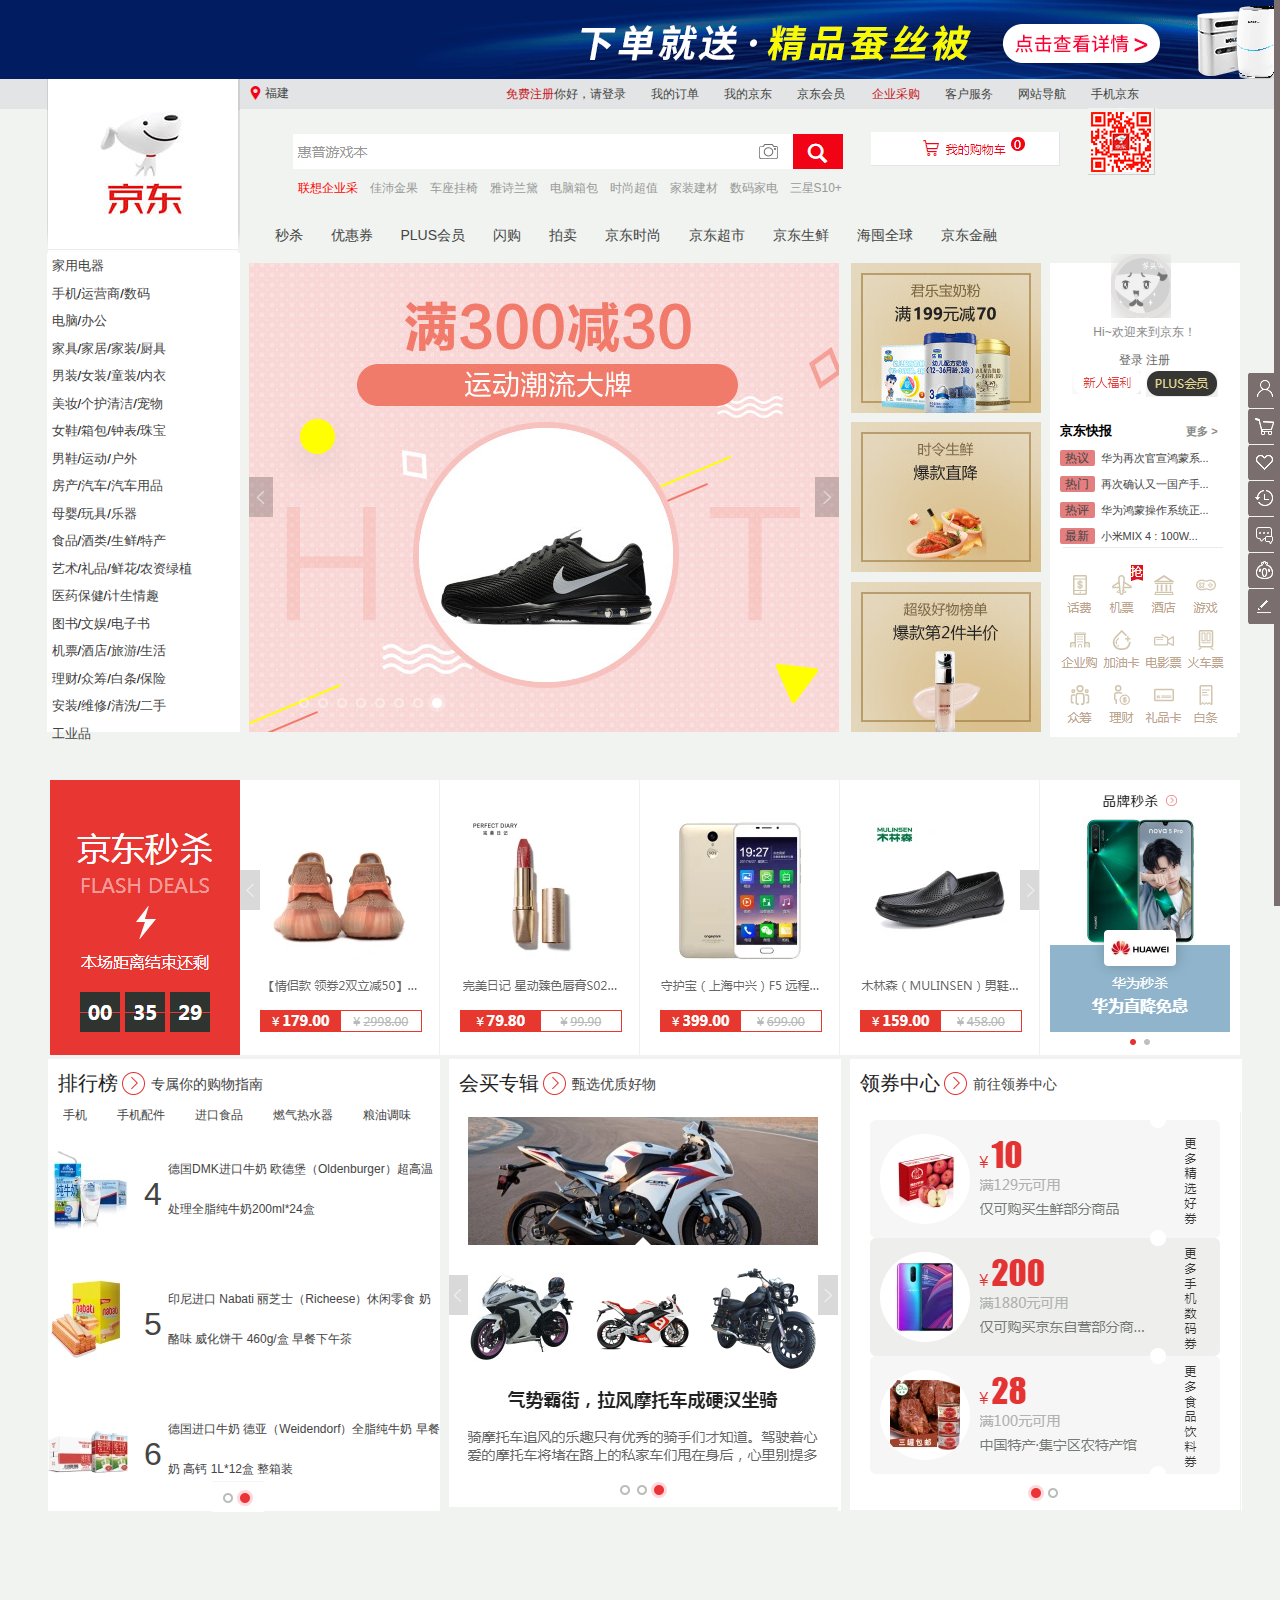
<file: JD/index.html>
<!DOCTYPE html>
<html lang="en">

<head>
    <meta charset="UTF-8">
    <meta name="viewport" content="width=device-width, initial-scale=1.0">
    <meta http-equiv="X-UA-Compatible" content="ie=edge">
    <title>京东</title>
    <link rel="stylesheet" href="content/index.css">
    <link rel="stylesheet" href="content/reset.css">
    <link rel="icon" href="images/favicon.ico">
</head>

<body>
    <div class="jd-ctn">
        <div class="header-img"><a href=""><img src="images/top_3.png" alt=""></a></div>
        <div class="jd-toolbar">
            <div class="jd-toolbar-tabs">
                <div class="jd-toolbar-tab">

                    <i class="tab-1"></i>
                    <i class="tab-tip"></i>

                    <em class="tab-text">京东会员 &nbsp;&nbsp;&nbsp;&nbsp;&nbsp;&nbsp;&nbsp;&nbsp;&nbsp;&nbsp;&nbsp;</em>
                    <span class="tab-sub"></span>
                    <div class="tabs-tip">

                    </div>
                </div>

                <div class="jd-toolbar-tab"><i class="tab-2"></i></div>
                <div class="jd-toolbar-tab"><i class="tab-3"></i></div>
                <div class="jd-toolbar-tab"><i class="tab-4"></i></div>
                <div class="jd-toolbar-tab"><i class="tab-5"></i></div>
                <div class="jd-toolbar-tab"><i class="tab-6"></i></div>
                <div class="jd-toolbar-tab"><i class="tab-7"></i></div>
            </div>
        </div>
        <div class="header">
            <div class="header-nav">
                <div class="nav-city ">
                    <ul class="top-left clearfix">
                        <!-- <li><span class="left-sp2"></span></li> -->
                        <li><span class="left-sp2"></span><span class="left-sp1"></span>
                            <a href="">福建</a></li>
                    </ul>
                </div>
                <div class="nav-r">
                    <ul class="top-right clearfix">
                        <li><a href="login.html">你好，请登录</a>
                            <a href="register.html"><span class="free-reg">免费注册</span></a></li>
                        <li><a href="">我的订单</a></li>
                        <li><a href="">我的京东</a></li>
                        <li><a href="">京东会员</a></li>
                        <li><a class="tr-a1" href="">企业采购</a></li>
                        <li><a href="">客户服务</a></li>
                        <li><a href="">网站导航</a></li>
                        <li class="clearfix">
                            <div class="tr-dv1 clearfix"><a class="tr-a2" href="">手机京东</a>
                                <div>

                        </li>

                    </ul>
                    <ul class="nav-m clearfix">
                        <li><span class="tr-sp1">

                            </span></li>
                        <li>
                            <span class="tr-sp2"><a href="shoppingcar.html"></a></span>
                        </li>
                        <li>
                            <span class="tr-sp3"></span>
                        </li>
                    </ul>
                    <br>
                    <br>
                    <ul class="nav-sp clearfix">
                        <li><a style="color: red" href="">联想企业采</a></li>
                        <li><a href="">佳沛金果</a></li>
                        <li><a href="">车座挂椅</a></li>
                        <li><a href="">雅诗兰黛</a></li>
                        <li><a href="">电脑箱包</a></li>
                        <li><a href="">时尚超值</a></li>
                        <li><a href="">家装建材</a></li>
                        <li><a href="">数码家电</a></li>
                        <li><a href="">三星S10+</a></li>

                    </ul>
                    <ul class="nav-shop clearfix">
                        <li><a href="">秒杀</a></li>
                        <li><a href="">优惠券</a></li>
                        <li><a href="">PLUS会员</a></li>
                        <li><a href="">闪购</a></li>
                        <li><a href="">拍卖</a></li>
                        <li><a href="">京东时尚</a></li>
                        <li><a href="">京东超市</a></li>
                        <li><a href="">京东生鲜</a></li>
                        <li><a href="">海囤全球</a></li>
                        <li><a href="">京东金融</a></li>
                    </ul>
                </div>
            </div>
        </div>
        <div class="jd-body">
            <div class="body-nav">
                <div><a>家用电器</a></div>
                <div><a>手机</a>/<a>运营商</a>/<a>数码</a></div>
                <div><a>电脑</a>/<a>办公</a></div>
                <div><a>家具</a>/<a>家居</a>/<a>家装</a>/<a>厨具</a></div>
                <div><a>男装</a>/<a>女装</a>/<a>童装</a>/<a>内衣</a></div>
                <div><a>美妆</a>/<a>个护清洁</a>/<a>宠物</a></div>
                <div><a>女鞋</a>/<a>箱包</a>/<a>钟表</a>/<a>珠宝</a></div>
                <div><a>男鞋</a>/<a>运动</a>/<a>户外</a></div>
                <div><a>房产</a>/<a>汽车</a>/<a>汽车用品</a></div>
                <div><a>母婴</a>/<a>玩具</a>/<a>乐器</a></div>
                <div><a>食品</a>/<a>酒类</a>/<a>生鲜</a>/<a>特产</a></div>
                <div><a>艺术</a>/<a>礼品</a>/<a>鲜花</a>/<a>农资绿植</a></div>
                <div><a>医药保健</a>/<a>计生情趣</a></div>
                <div><a>图书</a>/<a>文娱</a>/<a>电子书</a></div>
                <div><a>机票</a>/<a>酒店</a>/<a>旅游</a>/<a>生活</a></div>
                <div><a>理财</a>/<a>众筹</a>/<a>白条</a>/<a>保险</a></div>
                <div><a>安装</a>/<a>维修</a>/<a>清洗</a>/<a>二手</a></div>
                <div><a href="">工业品</a></div>
            </div>
            <div class="body-img">
                <span class="by-sp1"><a href=""></a></span>
            </div>
            <div class="body-r">
                <ul class="r-ul1">
                    <li><span class="ul1-sp1"><a href=""></a></span></li>
                    <li><span class="ul1-sp2"><a href=""></a></span></li>
                    <li><span class="ul1-sp3"><a href=""></a></span></li>
                </ul>
            </div>
            <div class="body-login">
                <div class="bl-header  clearfix">
                    <span class="bl-sp1"><a href=""></a></span>
                    <div class="bl-dv3">Hi~欢迎来到京东！</div>
                    <div class="bl-dv1"><a href="login.html">登录</a> <a href="register.html">注册</a></div>
                    <div class="bl-dv2"><span class="bl-sp2"><a href=""></a></span><span class="bl-sp3"><a
                                href=""></a></span></div>
                </div>
                <div class="bl-body">
                    <div class="bb-dv1">京东快报 <span class="bb-sp1"><a href="">更多&nbsp;></a></span></div>
                    <ul class="bb-ul1">
                        <li><span class="news_tag"><a href="">热议</a></span><span class="bb-sp6"><a
                                    href="">华为再次官宣鸿蒙系...</a></span></li>
                        <li><span class="news_tag"><a href="">热门</a></span><span class="bb-sp6"><a
                                    href="">再次确认又一国产手...</a></span></li>
                        <li><span class="news_tag"><a href="">热评</a></span><span class="bb-sp6"><a
                                    href="">华为鸿蒙操作系统正...</a></span></li>
                        <li><span class="news_tag"><a href="">最新</a></span><span class="bb-sp6"><a
                                    href="">小米MIX&nbsp;4&nbsp;:&nbsp;100W...</a></span></li>
                    </ul>
                </div>
                <div class="bl-footer ">
                    <div class="bf-dv1 "><span class="bf-sp1"><a href=""></a></span></div>
                </div>
            </div>

        </div>
        <div class="jd-main">
            <div class="jm-body">
                <span class="jm-ms"><a href=""></a></span>
            </div>
        </div>
        <div class="jd-main2 clearfix">

            <div class="box-1">
                <a class="box_hd_lk clearfix" href="">
                    <h3 class="box_tit">排行榜</h3>
                    <span class="box_hd_arrow"></span>
                    <span class="box_subtit">专属你的购物指南</span>
                </a>
                <div class="tb-dv1">
                    <ul class="tb-ul1 clearfix">
                        <li><a href="">手机</a></li>
                        <li><a href="">手机配件</a></li>
                        <li><a href="">进口食品</a></li>
                        <li><a href="">燃气热水器</a></li>
                        <li><a href="">粮油调味</a></li>
                    </ul>
                </div>
                <div class="tb-dv2">
                    <ul class="tb-ul2">
                        <li class="clearfix"><a href=""><span class="ul2-sp1"></span>
                                <span class="tb-number">4</span>
                                德国DMK进口牛奶
                                欧德堡（Oldenburger）超高温处理全脂纯牛奶200ml*24盒</a></li>
                        <li class="clearfix"><a href=""><span class="ul2-sp2"></span>
                                <span class="tb-number">5</span>
                                印尼进口 Nabati 丽芝士（Richeese）休闲零食
                                奶酪味 威化饼干 460g/盒
                                早餐下午茶</a></li>
                        <li class="clearfix"><a href=""><span class="ul2-sp3"></span>
                                <span class="tb-number">6</span>
                                德国进口牛奶 德亚（Weidendorf）全脂纯牛奶 早餐奶
                                高钙 1L*12盒 整箱装</a>
                        </li>
                        <li class="clearfix"><span class="ul2-sp4"></span></li>
                    </ul>
                </div>
            </div>
            <div class="box-2">
                <a class="box_hd_lk clearfix" href="">
                    <h3 class="box_tit">会买专辑</h3>
                    <span class="box_hd_arrow"></span>
                    <span class="box_subtit">甄选优质好物</span>
                </a>
                <div class="b2-dv1">
                    <span class="b2-sp1"><a href=""></a></span>
                </div>
            </div>
            <div class="box-3">
                <a class="box_hd_lk clearfix" href="">
                    <h3 class="box_tit">领券中心</h3>
                    <span class="box_hd_arrow"></span>
                    <span class="box_subtit">前往领券中心</span>
                </a>
                <div class="b3-dv1">
                    <span class="b3-sp1"><a href=""></a></span>

                </div>
            </div>

        </div>

    </div>
</body>

</html>
</file>
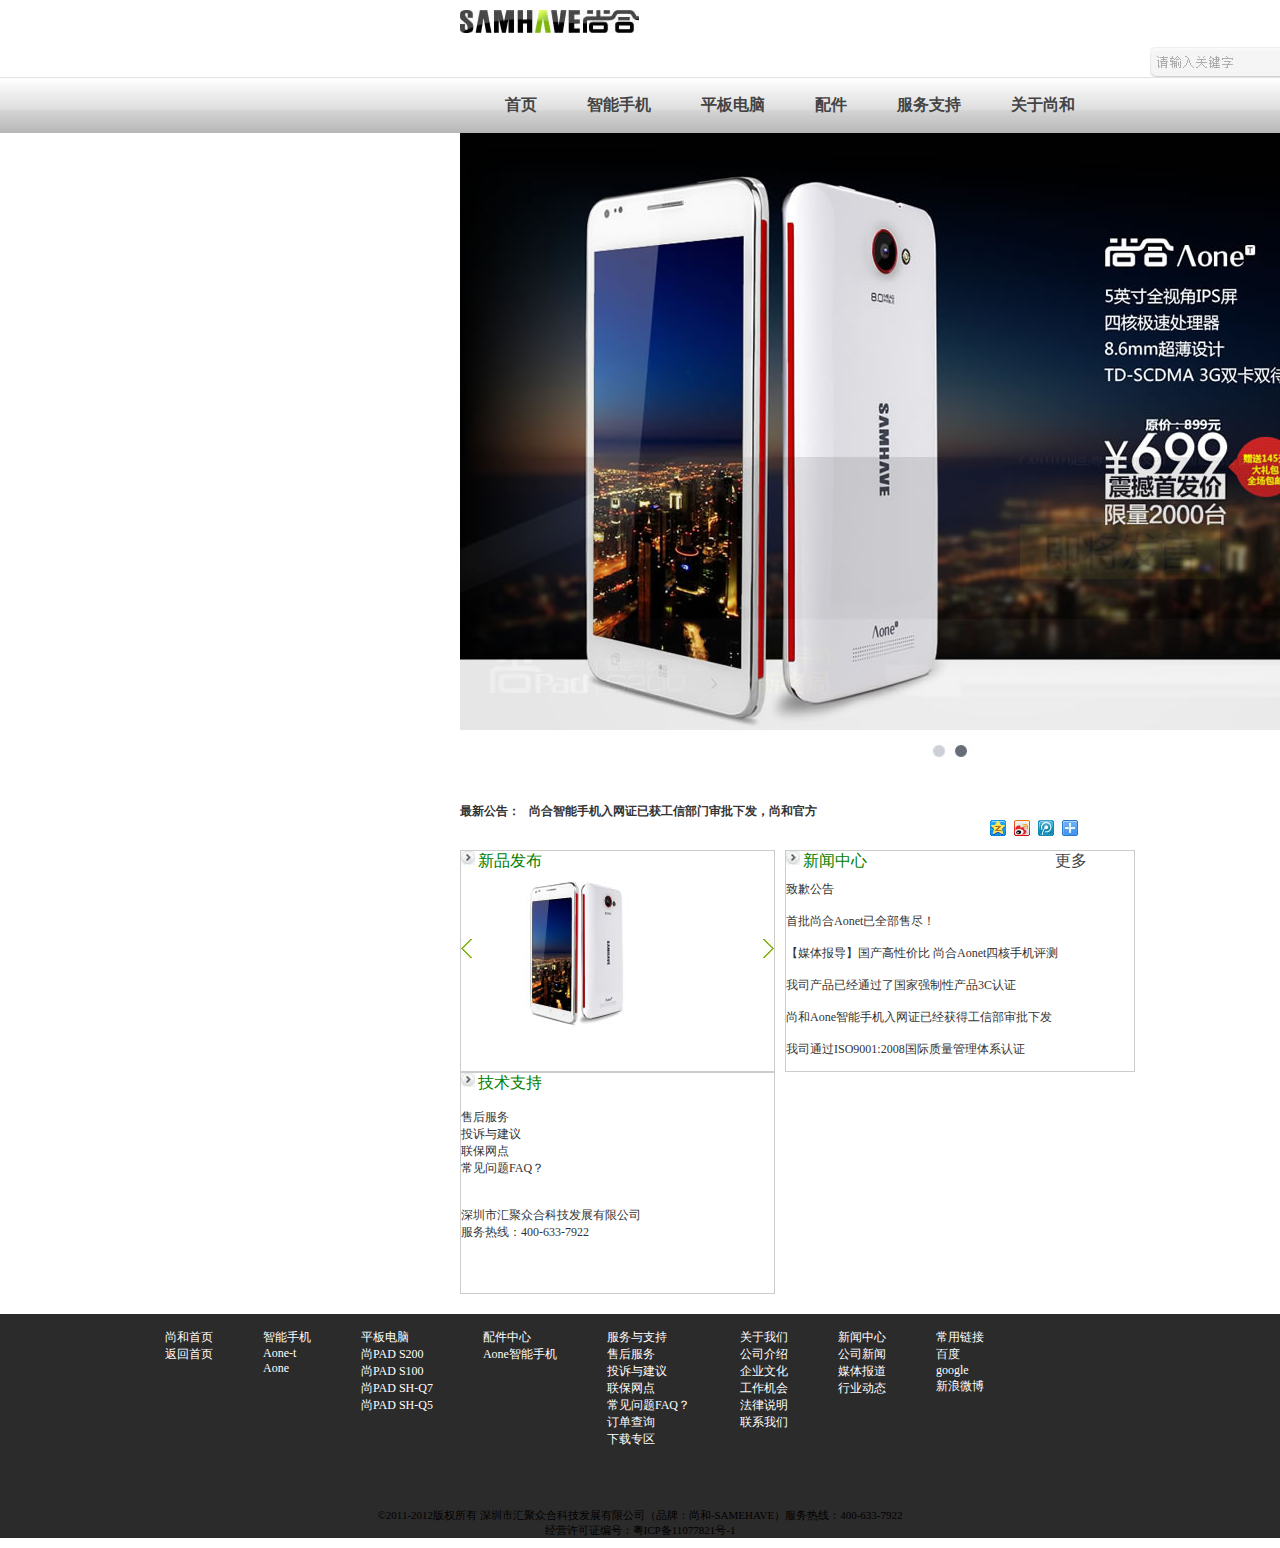
<file: Samhave/index.html>
<!DOCTYPE html>
<html lang="en">

<head>
    <meta charset="UTF-8">
    <meta name="viewport" content="width=device-width, initial-scale=1.0">
    <meta http-equiv="X-UA-Compatible" content="ie=edge">
    <title>Document</title>
    <link rel="stylesheet" href="reset.css">
    <link rel="stylesheet" href="index.css">
</head>

<body>
    <div class="index-ctn">
        <div class="header clearfix">
            <div class="hdr-logo"><img src="img/logo.jpg" alt=""></div>
            <div class="hdr-dv1 clearfix"><span class="hdr-sp1"></span>
                <span class="hdr-sp2"></span></div>
            <div class=hdr-nav>
                <ul class="ul1 clearfix">
                    <li><a href="">首页</a></li>
                    <li><a href="">智能手机</a></li>
                    <li><a href="">平板电脑</a></li>
                    <li><a href="">配件</a></li>
                    <li><a href="">服务支持</a></li>
                    <li><a href="">关于尚和</a></li>
                </ul>
            </div>
        </div>
        <div class="main">
            <div class="mn-img">
                <img src="img/banner.jpg" alt="">
            </div>
            <div class="mn-2">
                <div class="mn2-dv1 clearfix"><span
                        class="mn2-sp1">最新公告：&nbsp;&nbsp;&nbsp;尚合智能手机入网证已获工信部门审批下发，尚和官方</span>
                    <span class="mn2-sp2"></span>
                </div>
            </div>
            <div class="mn-3 clearfix ">
                <div class="mn3-dv1 clearfix">
                    <span class="dv1-sp2"></span>
                    <span class="dv1-sp5">新品发布</span>
                    <br>
                    <br>
                    <div> <img src="img/product_pic1.jpg" alt=""></div>
                    <span class="dv1-sp3"></span>
                    <span class="dv1-sp4"></span>
                </div>
                <div class="mn3-dv2 clearfix">
                    <span class="dv2-sp1"></span>
                    <span
                        class="dv1-sp5">新闻中心&nbsp;&nbsp;&nbsp;&nbsp;&nbsp;&nbsp;&nbsp;&nbsp;&nbsp;&nbsp;&nbsp;&nbsp;&nbsp;&nbsp;&nbsp;&nbsp;&nbsp;&nbsp;&nbsp;&nbsp;&nbsp;&nbsp;&nbsp;&nbsp;&nbsp;&nbsp;&nbsp;&nbsp;&nbsp;&nbsp;&nbsp;&nbsp;&nbsp;&nbsp;&nbsp;&nbsp;&nbsp;&nbsp;&nbsp;&nbsp;&nbsp;&nbsp;&nbsp;&nbsp;&nbsp;&nbsp;&nbsp;<a
                            href="">更多</a></span>
                    <br>
                    <br>
                    <div>致歉公告</div>
                    <br>
                    <ul>
                        <li>首批尚合Aonet已全部售尽！</li>
                        <br>
                        <li>【媒体报导】国产高性价比 尚合Aonet四核手机评测</li>
                        <br>
                        <li>我司产品已经通过了国家强制性产品3C认证</li>
                        <br>
                        <li>尚和Aone智能手机入网证已经获得工信部审批下发</li>
                        <br>
                        <li>我司通过ISO9001:2008国际质量管理体系认证</li>
                        <li></li>
                    </ul>
                </div>
                <div class="mn3-dv3 clearfix">
                    <span class="dv3-sp1"></span>
                    <div class="dv1-sp5">技术支持</div>
                    <br>
                    <div>
                        <ul>
                            <li>售后服务</li>
                            <li>投诉与建议</li>
                            <li>联保网点</li>
                            <li>常见问题FAQ？</li>
                        </ul>
                    </div>
                    <br>
                    <br>
                    <div>深圳市汇聚众合科技发展有限公司<br>服务热线：400-633-7922</div>
                </div>
            </div>
        </div>
    </div>
    <div class="footer">
        <div class="ft-dv1">
            <br>
            <ul class="ft-ul1 clearfix">
                <li><a href="">尚和首页</a>
                    <ul>
                        <li><a href="">返回首页</a></li>
                    </ul>
                </li>
                <li><a href="">智能手机</a>
                    <ul>
                        <li><a href="">Aone-t</a></li>
                        <li><a href="">Aone</a></li>
                    </ul>
                </li>
                <li><a href="">平板电脑</a>
                    <ul>
                        <li><a href="">尚PAD S200</a></li>
                        <li><a href="">尚PAD S100</a></li>
                        <li><a href="">尚PAD SH-Q7</a></li>
                        <li><a href="">尚PAD SH-Q5</a></li>
                    </ul>
                </li>
                <li><a href="">配件中心</a>
                    <ul>
                        <li><a href="">Aone智能手机</a></li>
                    </ul>
                </li>
                <li><a href="">服务与支持</a>
                    <ul>
                        <li><a href="">售后服务</a></li>
                        <li><a href="">投诉与建议</a></li>
                        <li><a href="">联保网点</a></li>
                        <li><a href="">常见问题FAQ？</a></li>
                        <li><a href="">订单查询</a></li>
                        <li><a href="">下载专区</a></li>
                    </ul>
                </li>
                <li><a href="">关于我们</a>
                    <ul>
                        <li><a href="">公司介绍</a></li>
                        <li><a href="">企业文化</a></li>
                        <li><a href="">工作机会</a></li>
                        <li><a href="">法律说明</a></li>
                        <li><a href="">联系我们</a></li>
                    </ul>
                </li>
                <li><a href="">新闻中心</a>
                    <ul>
                        <li><a href="">公司新闻</a></li>
                        <li><a href="">媒体报道</a></li>
                        <li><a href="">行业动态</a></li>
                    </ul>
                </li>
                <li><a href="">常用链接</a>
                    <ul>
                        <li><a href="">百度</a></li>
                        <li><a href="">google</a></li>
                        <li><a href="">新浪微博</a></li>
                    </ul>
                </li>
            </ul>
        </div>
        <br>
        <br>

        <div class="ft-dv2">
            <div class="dv2-1">&copy;2011-2012版权所有&nbsp;深圳市汇聚众合科技发展有限公司（品牌：尚和-SAMEHAVE）服务热线：400-633-7922</div>
            <div class="dv2-2">经营许可证编号：粤ICP备11077821号-1</div>
            <div class="dv2-3">
                <span class="dv2-sp1"></span>
                <span class="dv2-sp2"></span>
            </div>
        </div>
    </div>
    </div>
</body>

</html>
</file>
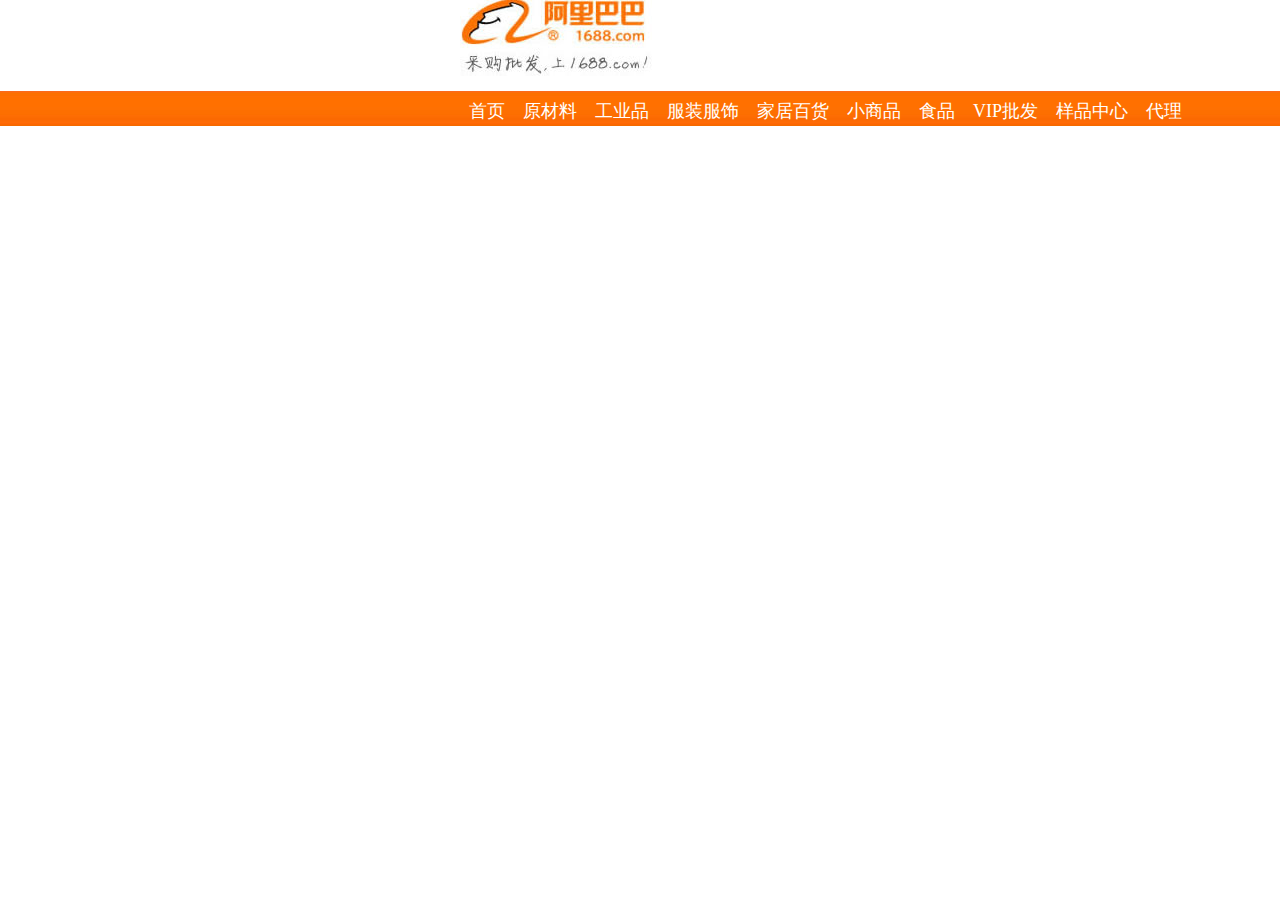
<file: HOMEWORK/alibaba.html>
<!DOCTYPE html>
<html lang="en">

<head>
    <meta charset="UTF-8">
    <meta name="viewport" content="width=device-width, initial-scale=1.0">
    <meta http-equiv="X-UA-Compatible" content="ie=edge">
    <title>Document</title>
    <link rel="stylesheet" href="reset.css">
    <link rel="stylesheet" href="alibaba.css">
</head>

<body>
    <div class="nav-ctn">
        <div class="dv1">
            <img class="img1" src="img/logo.jpg" alt="">
        </div>
        <div class="dv2 clearfix">
            <ul class="ul1">
                <li><a href="">首页</a></li>
                <li><a href="">原材料</a></li>
                <li><a href="">工业品</a></li>
                <li><a href="">服装服饰</a></li>
                <li><a href="">家居百货</a></li>
                <li><a href="">小商品</a></li>
                <li><a href="">食品</a></li>
                <li><a href="">VIP批发</a></li>
                <li><a href="">样品中心</a></li>
                <li><a href="">代理</a></li>
            </ul>
            <ul class="ul2">
                <li><a href="">公司黄页</a></li>
                <li><a href="">社区</a></li>
                <li><a href="">咨询</a></li>
            </ul>
        </div>
    </div>
</body>

</html>
</file>
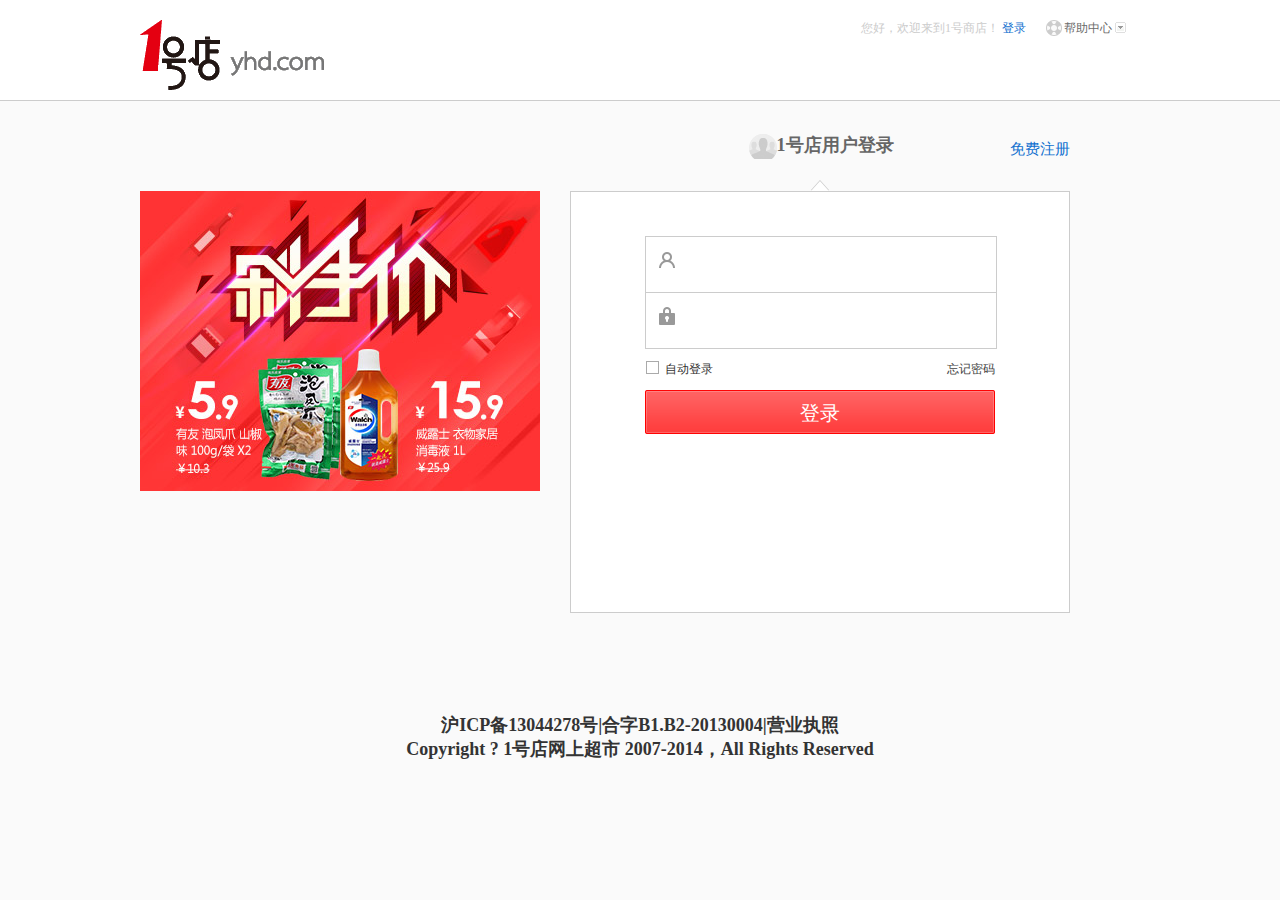
<file: pro/login.html>
<!DOCTYPE html>
<html lang="en">

<head>
    <meta charset="UTF-8">
    <meta name="viewport" content="width=device-width, initial-scale=1.0">
    <meta http-equiv="X-UA-Compatible" content="ie=edge">
    <title>登录</title>
    <link rel="stylesheet" href="content/reset.css">
    <link rel="stylesheet" href="content/login.css">

</head>

<body>

    <div class="login-ctn">
        <!-- 头部 -->
        <div class="header">
            <div class="mg1000 clearfix">
                <!-- logo图片 -->
                <div class="hm-dv1">
                    <div class="logo"></div>
                    <!-- <img src="content//images//img03.png" alt="" srcset=""> -->
                </div>
                <!-- 导航菜单 -->
                <div class="hm-dv2">
                    <ul class="hd2-ul clearfix">
                        <li><span class="hmd-tip">您好，欢迎来到1号商店！</span>
                            <a class="link-login" href="http://www.baidu.com">登录</a>
                        </li>
                        <li>
                            <div class="help-dv clearfix">

                                <span class="hd-sp1"></span>
                                <span class="hd-sp2">帮助中心</span>
                                <span class="hd-sp3"></span>
                            </div>

                        </li>
                    </ul>
                </div>
            </div>
        </div>

        <!-- 内容部分 -->
        <div class="main">
            <div class="mg1000 clearfix">
                <div class="m-dvl">
                    <div>
                        <img src="./content//images//img01.jpg" alt="" srcset="">
                    </div>
                </div>
                <div class="m-dvr">
                    <!-- 标题 -->
                    <div class="mdvr-dv1">
                        <div class="mdvrd1-dv1 clearfix">
                            <span class="mddv1-sp1"></span>
                            <span class="mddv1-sp2">1号店用户登录</span>
                        </div>
                        <a class="mdvrd1-link1" href="">免费注册</a>
                    </div>
                    <!-- 表单 -->
                    <div class="mdvr-dv2">
                        <div class="mdv2-arrow">
                            <span></span>
                        </div>
                        <form action="" class="mddv2-fm">
                            <div class="fm-cell">
                                <i class="fm-userlogo"></i>
                                <input type="text" id="" name="username" class="fm-ipt" maxlength="30"></div>

                            <div class="fm-cell">
                                <i class="fm-pwdlogo"></i>
                                <input type="password" id="" name="pwd" class="fm-ipt" maxlength="30"></div>
                            <div class="fm-cell2 clearfix">
                                <div class="fc-dv1 clearfix">
                                    <span class="md2-cbo"></span>
                                    <span class="md2-sp2">自动登录</span>
                                </div>
                                <div class="fc-dv2">
                                    <a href="http://www.baidu.com">忘记密码</a>
                                </div>
                            </div>
                            <div class="fm-cell3">
                                <input type="button" value="登录" class="login-btn">
                            </div>
                        </form>
                    </div>
                </div>
            </div>
        </div>

        <div class="footer">
            <div class="mg1000">
                <div class="ft">
                    <div class="ft_dv1">沪ICP备13044278号|合字B1.B2-20130004|营业执照</div>
                    <div class="ft_dv2">Copyright ? 1号店网上超市 2007-2014，All Rights Reserved</div>
                </div>
            </div>
        </div>

    </div>

</body>

</html>
</file>
<file: JD/content/index.css>
.header {
    position: relative;
    width: 100%;
    height: 30px;
    background: #E3E4E5;
    z-index: 11;

}

em,
i {
    font-style: normal;
}

.jd-toolbar {
    position: fixed;

    top: 0;
    right: 0;
    z-index: 9990;
    width: 0;
    height: 100%;
    border: 3px solid #7A6E6E;
}

.jd-toolbar-tabs {
    position: absolute;
    top: 50%;
    left: -29px;
    width: 35px;
    margin-top: -80px;

}

.jd-toolbar-tab {
    position: relative;
    width: 35px;
    height: 35px;
    margin-bottom: 1px;
    cursor: pointer;
    background-color: #7a6e6e;
    border-radius: 3px 0 0 3px;

}

.jd-toolbar-tab i:hover {
    position: relative;
    top: 0;
    right: 35px;
    height: 35px;
    line-height: 35px;
    white-space: nowrap;
    border-radius: 5px;
    background: #c81623;
    color: #fff;
    padding: 0 10px;
    padding-left: 30px;
}

.tab-1 {
    display: inline-block;
    background: url(../images/toolbars.png) no-repeat -88px -175px;
    width: 34px;
    height: 35px;
    margin-left: 1px;
    position: relative;
    z-index: 2;
    background-color: #7a6e6e;
}

.tab-tip {
    position: absolute;
    top: 8px;
    right: 10px;
    width: 6px;
    height: 6px;
    background-position: -150px -150px;
    z-index: 999;
}

/* .tab-sub {
    position: absolute;
    z-index: 3;
    right: 2px;
    top: -5px;
    height: 11px;
    padding: 1px 2px;
    border: 1px solid #b61d1d;
    overflow: hidden;
    color: #fff;
    font: 11px/11px verdana;
    text-align: center;
    min-width: 11px;
    border-radius: 10px;
    border-radius: 0px\9;
    background-color: #cc6060;
    background-image: -moz-linear-gradient(top, #cc6060, #b61d1d);



    background-image: -webkit-linear-gradient(top, #cc6060, #b61d1d);

    background-image: -webkit-linear-gradient(top, #cc6060 0, #b61d1d);
    background-image: linear-gradient(180deg, #cc6060 0, #b61d1d);
} */

.tab-text {
    width: 62px;
    height: 35px;
    line-height: 35px;
    color: #fff;
    text-align: center;
    font-family: 微软雅黑;
    position: absolute;
    z-index: 1;
    left: 0px;
    /* left: -60px; */
    top: 0px;
    background-color: #7a6e6e;
    border-radius: 3px 0 0 3px;
    -webkit-transition: left .3s ease-in-out .1s;
    transition: left .3s ease-in-out .1s;

}

.tab-2 {
    display: inline-block;
    background: url(../images/toolbars.png) no-repeat -50px -0px;
    width: 34px;
    height: 35px;
    margin-left: 1px;
    position: relative;
    z-index: 2;
    background-color: #7a6e6e;
}

.tab-3 {
    display: inline-block;
    background: url(../images/toolbars.png) no-repeat -50px -50px;
    width: 34px;
    height: 35px;
    margin-left: 1px;
    position: relative;
    z-index: 2;
    background-color: #7a6e6e;
}

.tab-4 {
    display: inline-block;
    background: url(../images/toolbars.png) no-repeat -50px -100px;
    width: 34px;
    height: 35px;
    margin-left: 1px;
    position: relative;
    z-index: 2;
    background-color: #7a6e6e;
}

.tab-5 {
    display: inline-block;
    background: url(../images/toolbars.png) no-repeat -190px -150px;
    width: 34px;
    height: 35px;
    margin-left: 1px;
    position: relative;
    z-index: 2;
    background-color: #7a6e6e;
}

.tab-6 {
    display: inline-block;
    background: url(../images/toolbars.png) no-repeat -50px -150px;
    width: 34px;
    height: 35px;
    margin-left: 1px;
    position: relative;
    z-index: 2;
    background-color: #7a6e6e;
}

.tab-7 {
    display: inline-block;
    background: url(../images/toolbars.png) no-repeat -50px -300px;
    width: 34px;
    height: 35px;
    margin-left: 1px;
    position: relative;
    z-index: 2;
    background-color: #7a6e6e;
}

.header-img {
    width: 100%;
    height: 79px;
}

.header-nav {

    width: 1187px;
    margin: 0px auto;
    position: relative;
}

.top-left {
    width: 78px;
    height: 12px;
    position: absolute;
    left: 200px;
    top: 9px;
    line-height: 12px;
}

.top-right {
    position: absolute;
    top: 9px;
    right: -70px;
    width: 800px;
    height: 12px;
    line-height: 12px;
}

.top-left li {
    float: left;
    position: relative;
    margin-right: 10px;
}

.top-right li {
    float: left;
    position: relative;
    margin-right: 25px;
}

.top-right li span {
    float: left;
}

.nav-m li span {

    float: right;
}

.tr-sp1 {
    position: relative;
    width: 69px;
    height: 67px;
    background: url(../images/top_6.png) no-repeat;
    bottom: -29px;
    right: 77px;

}

.tr-sp2 a {
    display: block;
    position: relative;
    width: 191px;
    height: 34px;
    background: url(../images/top_5.png) no-repeat;
    bottom: -53px;
    right: 103px;

}

.tr-sp3 {
    position: relative;
    width: 552px;
    height: 37px;
    background: url("../images/top_7.png") no-repeat;
    bottom: -53px;
    right: 130px;
}

.tr-dv1 {
    position: relative;
    float: left;

}

.tr-a2 {
    float: right;
    position: relative
}

.tr-a2:hover {
    position: absolute;
    width: 193px;
    height: 312px;
    background: url(../images/erma.png) no-repeat;
    z-index: 2;


}

.free-reg,
.tr-a1 {
    color: #c81623;
    padding-left: 2px;
}


.top-left li span {
    float: left;
}

.top-left a {
    display: block;
    position: relative;
    top: -175px;
}

.left-sp1 {
    position: relative;
    width: 18px;
    height: 23px;
    background: url("../images/top_1.png") no-repeat;
    top: -180px;
}

.left-sp2 {

    position: relative;
    width: 193px;
    height: 174px;
    background: url(../images/JD-logo.png) no-repeat;
    z-index: 10;
    top: -9px;
    left: -200px;

    margin-right: 20px;
}

.a1 {
    color: red;
}

.nav-sp li {
    float: left;
}

.nav-sp li a {
    display: block;
    padding: 0px 6px;
    color: #999999;
}

.nav-sp {
    position: absolute;
    text-outline: 96px;
    left: 245px;
    height: 12px;
    line-height: 12px
}

.nav-shop {
    position: absolute;
    width: 800px;
    height: 18px;
    line-height: 18px;
    bottom: -62px;
    left: 214px;
}

.nav-shop li {
    float: left;
}

.nav-shop li a {

    display: block;
    font-size: 14px;
    padding: 0px 14px;
}

.jd-body {
    width: 1187px;
    margin: 0px auto;
    position: relative;
}

.body-nav {
    position: absolute;
    width: 193px;
    top: 143px;
    height: 480px;
    background: #fff;
    left: 0px;
    z-index: 10;
}

.body-nav div {

    font-size: 13px;
    padding: 4px 5px;
}

.body-nav div a {
    cursor: pointer;
}

.body-img span {
    float: left;
}

.by-sp1 a {
    position: absolute;
    width: 590px;
    height: 469px;
    background: url("../images/img03.png")no-repeat;
    top: 154PX;
    left: 202px;
}

.body-r {
    position: relative;
    width: 190px;
    height: 470px;
}

.ul1-sp1 a {
    display: block;
    position: absolute;
    width: 190px;
    height: 150px;
    background: url(../images/bodyr_01.jpg) no-repeat;
    top: 154px;
    right: -804px;
}

.ul1-sp2 a {
    display: block;
    position: absolute;
    width: 190px;
    height: 150px;
    background: url(../images/bodyr_02.jpg) no-repeat;
    top: 313px;
    right: -804px;
}

.ul1-sp3 a {
    display: block;
    position: absolute;
    width: 190px;
    height: 150px;
    background: url(../images/bodyr_03.jpg) no-repeat;
    top: 473px;
    right: -804px;
}

.body-login {
    position: absolute;
    width: 190px;
    height: 470px;
    background: #fff;
    right: -6px;
    top: 154px;
}

.bl-header span {
    float: left;
}

.bl-sp1 a {
    position: absolute;
    display: block;
    background: url(../images/nohead.png) no-repeat;
    width: 60px;
    height: 64px;
    top: -9px;
    right: 69px;

}

.bl-header {
    text-align: center;
}

.bl-dv3 {

    padding-top: 60px;
    padding-bottom: 10px;
    color: #898989;

}

.bl-dv1 a {
    color: #676767;
}

.bl-sp2 a {
    position: absolute;
    display: block;
    background: url(../images/newpeople.png) no-repeat;
    width: 69px;
    height: 23px;
    top: 108px;
    left: 22px;
}

.bl-sp3 a {
    position: absolute;
    display: block;
    background: url(../images/plus.png) no-repeat;
    width: 72px;
    height: 26px;
    top: 108px;
    right: 22px;
}

.bl-body {
    position: absolute;
    top: 158px;
    left: 10px;
}

.bb-dv1 {
    font-weight: bold;
    font-size: 13px;
}

.bb-sp1 {
    position: relative;
    top: 0px;
    left: 71px;
}

.bb-sp1 a {
    font-size: 11px;
    color: #898989;
}

.bb-sp6 a {
    font-size: 11px;
}

.news_tag {

    display: inline-block;
    position: relative;
    font-size: 12px;
    height: 16px;
    width: 35px;
    line-height: 16px;
    text-align: center;
    vertical-align: 0;
    -moz-border-radius: 2px;
    border-radius: 2px;
    color: #fff;
    background-color: #e47f7f;
    margin-right: 6px;

}

.bb-ul1 li {

    margin: 8px 0px;
}


.bf-sp1 a {

    position: relative;
    display: block;
    background: url("../images/img01.png") no-repeat;
    width: 187px;
    height: 199px;
    top: 175px;
    left: 0px;
}

.jd-main {
    position: relative;
    margin: 20px auto;
    width: 1191px;
    top: -10px;
}

.jm-ms a {
    display: block;
    position: absolute;
    width: 1190px;
    height: 275px;
    background: url("../images/img05.png") no-repeat;
    top: 191px;
    left: 5px;
}

.jd-main2 {
    position: relative;
    margin: 20px auto;
    width: 1190px;
    height: 480px;
}

.box_hd {
    height: 50px;
    padding: 0 17px;
    font-size: 0;
    line-height: 0;
}


.box-1 {
    position: absolute;
    float: left;
    width: 392px;
    height: 452px;
    background: #fff;

    top: 460px;
    left: 3px;
}

.box_hd_lk {
    display: inline-block;
    position: relative;
    height: 34px;
    margin: 8px 0 0 0;
}

.box_tit {
    float: left;
    font-weight: normal;
    font-size: 20px;
    color: #222;
    line-height: 32px;
    padding-left: 10px;
}

.box_hd_arrow {

    background: url("../images/r.png") no-repeat;

    position: relative;
    width: 23px;
    height: 23px;
    top: 5px;
    left: 4px;
}

.box_hd_lk span {
    float: left;
}

.box_subtit {
    font-size: 14px;
    width: 135px;
    height: 20px;
    line-height: 20px;
    margin: 7px 0 0 10px;
    -o-text-overflow: ellipsis;
    text-overflow: ellipsis;
    white-space: nowrap;
    overflow: hidden;
}

.tb-ul1 {}

.tb-ul1 li {
    float: left;
}

.tb-ul1 li a {
    display: block;
    padding: 0px 15px;
}

.tb-ul2 li span {
    float: left;
}

.ul2-sp1 {
    position: relative;
    width: 80px;
    height: 80px;
    background: url("../images/mink.png") no-repeat;
    top: 0px;
    left: 0px;

}

.ul2-sp1 {
    position: relative;
    width: 80px;
    height: 80px;
    background: url("../images/mink.png") no-repeat;
    top: 0px;
    left: 0px;

}

.ul2-sp2 {
    position: relative;
    width: 80px;
    height: 80px;
    background: url("../images/milk2.png") no-repeat;
    top: 0px;
    left: 0px;

}

.ul2-sp3 {
    position: relative;
    width: 80px;
    height: 80px;
    background: url("../images/milk3.png") no-repeat;
    top: 0px;
    left: 0px;

}

.ul2-sp4 {
    position: relative;
    width: 52px;
    height: 36px;
    background: url("../images/img07.png") no-repeat;
    bottom: 58px;
    left: 164px;
}

.tb-number {
    margin: 25px 0 0 10px;
    float: left;
    width: 30px;
    height: 40px;

    line-height: 40px;
    font-size: 32px;
    text-align: center;
    font-family: 'impact', sans-serif;
}

.tb-ul2 li {
    line-height: 40px;
    padding: 25px 0px;
}

.box-2 {

    position: absolute;
    float: left;
    width: 392px;
    height: 452px;
    background: #fff;

    top: 460px;
    left: 404px;
}

.box-3 {

    position: absolute;
    float: left;
    width: 392px;
    height: 452px;
    background: #fff;

    top: 460px;
    left: 805px;
}

.b2-sp1 a {
    display: block;
    position: absolute;
    width: 389px;
    height: 406px;
    background: url("../images/ball1.png") no-repeat;
    top: 46px;
    left: 0px;
}

.b3-sp1 a {

    display: block;
    position: absolute;
    width: 391px;
    height: 400px;
    background: url("../images/box3-1.png") no-repeat;
    top: 53px;
    left: 0px;
}
</file>
<file: Samhave/index.css>
.index-ctn {
    width: 100%;
}

.hdr-logo {

    margin: 10px 460px;

}

.header div {

    float: left;

}

.hdr-dv1>span {
    float: right;
}

.hdr-dv1 {

    margin-left: 1150px;
    position: relative;
}

.hdr-sp1 {
    width: 166px;
    height: 30px;
    background: url("img/sea_l.jpg") no-repeat;

}

.hdr-sp2 {
    width: 32px;
    height: 30px;
    background: url("img/sea_r.jpg") no-repeat;
    position: absolute;
    bottom: 0px;
    right: 0px;
}

.hdr-nav {
    width: 100%;
    height: 56px;
    background: url("img/nav_bg.jpg") repeat-x;

}

.ul1 {
    margin-left: 480px;
}

.ul1 li {
    float: left;
    margin: 0px auto;
}

.ul1 li a {
    display: block;
    font-size: 16px;
    font-weight: bold;
    line-height: 56px;
    text-align: center;
    padding: 0px 25px;
}

.mn-img {
    margin-left: 460px;
}

.mn-2 {

    margin-left: 460px;
}

.mn2-sp1 {
    font-weight: bold;
}

.mn2-dv1 {
    display: inline-block;
}

.mn2-dv1>span {
    float: left;
}

.mn2-sp2 {
    width: 88px;
    height: 16px;
    background: url("img/icon.jpg") no-repeat;
    margin-left: 530px;

}

.mn-3 {
    margin-top: 10px;
    margin-left: 460px;


}


.mn-3>div {
    float: left;
}



.mn3-dv1 {
    width: 313px;
    height: 220px;
    border: 1px solid#ccc;
    position: relative;
    margin-right: 10px;
}

.mn3-dv1>span {
    float: left;
}

.dv1-sp3 {
    width: 11px;
    height: 19px;
    background: url("img/arrow_l.jpg") no-repeat;
    position: absolute;
    top: 88px;
    left: 0px;
}

.dv1-sp4 {
    width: 11px;
    height: 19px;
    background: url("img/arrow_r.jpg") no-repeat;
    position: absolute;
    top: 88px;
    right: 0px;
}

.dv1-sp2 {
    width: 14px;
    height: 14px;
    background: url("img/arrow.jpg") no-repeat;
}

.mn3-dv2>span {
    float: left;
}

.dv2-sp1 {
    width: 14px;
    height: 14px;
    background: url("img/arrow.jpg") no-repeat;
}


.mn3-dv3>span {
    float: left;
}

.dv1-sp5 {
    font-size: 16px;
    color: green;
    text-indent: 3px;
}

.dv3-sp1 {
    width: 14px;
    height: 14px;
    background: url("img/arrow.jpg") no-repeat;
}

.mn3-dv2 {
    width: 348px;
    height: 220px;
    border: 1px solid#ccc;
    margin-right: 10px;

}

.mn3-dv3 {
    width: 313px;
    height: 220px;
    border: 1px solid#ccc;
    margin-right: 10px;

}

.footer {

    width: 100%;
    background: rgb(44, 43, 43);

}

.ft-dv1 {

    width: 1000px;
    margin: 10px auto;
}

.ft-ul1>li {

    float: left;
}

.ft-dv1 {


    margin: 20px auto;
}

.ft-ul1 li a {

    display: block;
    padding: 0px 25px;
    color: white;

}

.ft-dv2 {

    width: 1000px;
    margin: 10px auto;
    font-size: 11px;
    text-align: center;
    color: black;
}
</file>
<file: HOMEWORK/alibaba.css>
.nav-ctn {
    width: 100%;

}

.dv1 {
    margin-left: 460px;
}

img {
    vertical-align: bottom;
}

.dv2 {

    width: 100%;
    height: 30px;
    margin: 15px auto;
    background: url(img/body_bg.jpg) repeat-x;
    margin-bottom: 0px;

    padding-top: 5px;

    border: none;

}

.ul1 {
    padding-left: 460px;
}

.ul2 {
    padding-right: 460px;
}

.ul1 li {

    float: left;


}

.ul2 li {

    float: right;
}

.ul1 a {
    display: block;
    font-size: 18px;
    padding: 0px 9px;
    line-height: 30px;
    color: white;
}

.ul2 a {
    display: block;
    font-size: 11px;
    padding: 0px 9px;
    line-height: 30px;
    color: white;
}


a:hover {
    background: white;
    color: tomato;
}
</file>
<file: pro/content/login.css>
body {
    background: #FAFAFA;
}

.header {
    background: #fff;
    padding-top: 20px;
    border-bottom: #ccc solid 1px;
    padding-bottom: 10px;
}

.mg1000 {
    width: 1000px;
    margin: 0px auto;

}

.hm-dv1 {
    float: left;
}

.hm-dv1>.logo {
    float: left;
    width: 184px;
    height: 70px;
    background: url("images/img03.png") center no-repeat;

}

.xz {
    float: left;
}

.hm-dv2 {
    float: right;

}

.hd2-ul {}

.hd2-ul>li {
    float: left;
    padding: 0px 10px;
}

.hmd-tip {
    color: #ccc;
}

.link-login {
    color: #1170CF;
}

.hd-sp2 {
    color: #6B6B6B;
}

.help-dv>span {

    float: left;
}

.hd-sp1 {
    width: 18px;
    height: 18px;
    background: url("./images/img02.png") no-repeat -344px 0px;
}

.hd-sp3 {
    width: 18px;
    height: 18px;
    background: url("./images/img02.png") no-repeat -344px -28px;
}

.main>.mg1000>div {
    float: left;

}

.m-dvr {
    width: 500px;

    margin-left: 30px;
}

.m-dvl {
    padding-top: 60px;
}

.mdvr-dv1 {
    height: 40px;
    line-height: 40px;
    position: relative;
    margin-bottom: 20px;
}

.mdvrd1-link1 {
    position: absolute;
    right: 0px;
    top: -2px;
    color: #1170CF;
    font-size: 15px;
}

.mdvr-dv2 {
    height: 420px;
    background: #fff;
    border: 1px solid #ccc;
    position: relative;
}

.mdv2-arrow {
    position: absolute;
    top: -12px;
    left: 0px;
    width: 100%;
    text-align: center;
}

.mdv2-arrow span {
    display: inline-block;

    width: 18px;
    height: 11px;
    background: url("images/img02.png") no-repeat 0px 0px;
}

.mdvr-dv1 {
    text-align: center;
}

.mdvrd1-dv1 {
    display: inline-block;

}

.mdvrd1-dv1>span {
    float: left;
    height: 28px;
    line-height: 28px;
    display: inline-block;
    font-size: 18px;
    font-weight: bold;
    color: #666666;
}

.mddv1-sp1 {
    width: 30px;
    height: 28px;
    background: url("images/img02.png") no-repeat -330px -47px;

}

.mddv2-fm {
    width: 350px;
    margin: 0px auto;
    padding-top: 45px;
}

.fm-cell {
    width: 100%;
    height: 55px;
    border: 1px solid #ccc;
    position: relative;
    margin-top: -1px;
}

.fm-cell .fm-ipt {
    width: 300px;
    height: 100%;
    margin-left: 46px;
    border: none;

    display: block;
    /* text-indent: 48px; */
}

.fm-cell>i {
    position: absolute;
    display: block;
    width: 25px;
    height: 25px;

    z-index: 10;
    top: 12px;
    left: 10px;
}

.fm-userlogo {
    background: url("images/img02.png") no-repeat -47px 3px;
}

.fm-pwdlogo {
    background: url("images/img02.png") no-repeat -147px 2px;
}

.fm-cell2 {

    height: 40px;
    line-height: 40px;
}

.fc-dv1 {
    float: left;
    cursor: pointer;

}

.fc-dv1:hover .md2-cbo {
    background: url("images/img02.png") no-repeat -346px -300px;
}

.fc-dv1:hover .md2-sp2 {
    color: red;
}

.fc-dv1>span {
    float: left;
}

.md2-cbo {
    width: 15px;
    height: 15px;
    background: url("images/img02.png") no-repeat -346px -270px;
    margin-top: 12px;
    margin-right: 5px;
}

.fc-dv2 {
    float: right;
}

.login-btn {
    width: 100%;
    height: 48px;
    background: url("images/img02.png") no-repeat 0px -89px;
    border: none;
    color: #fff;
    font-size: 20px;
    cursor: pointer;
}

.main {
    padding-top: 30px;
}
.ft{

    padding: 100px;

}
.ft>div{
    
    text-align: center;
    font-size: 18px;
    font-weight: bold;
}
</file>
